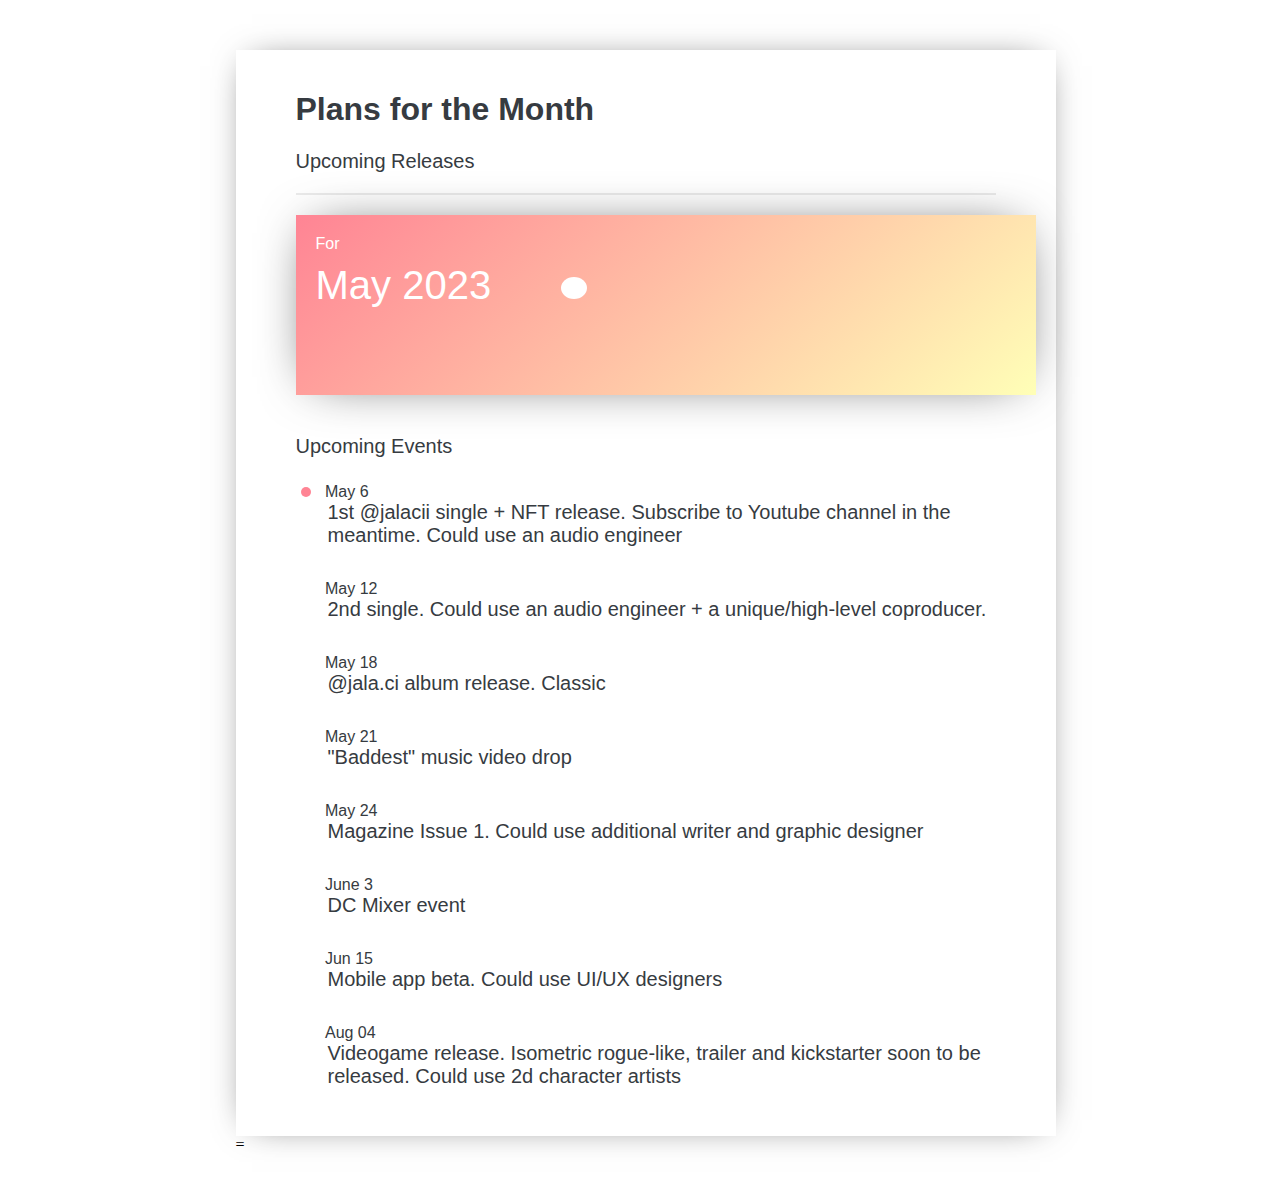
<file: goochiemag.com/calendar.html>
<!DOCTYPE html>
	

<head>
		<meta charset="utf-8">
		<meta name="viewport" content="width=device-width, initial-scale=1">
		<title>Upcoming </title>
		<link rel="stylesheet" type="text/css" href="assets/calendar.css">
	</head>
	<body>
	<div class="container">
  <div class="calendar light">
    <div class="calendar_header">
      <h1 class = "header_title">Plans for the Month</h1>
      <p class="header_copy"> Upcoming Releases</p>
    </div>
    <div class="calendar_plan">
      <div class="cl_plan">
        <div class="cl_title">For</div>
        <div class="cl_copy">May 2023</div>
        <div class="cl_add">
          <i class="fas fa-plus"></i>
        </div>
      </div>
    </div>
    <div class="calendar_events">
      <p class="ce_title">Upcoming Events</p>
      <div class="event_item">
        <div class="ei_Dot dot_active"></div>
        <div class="ei_Title">May 6</div>
        <div class="ei_Copy">1st @jalacii single + NFT release. Subscribe to Youtube channel in the meantime. Could use an audio engineer</div>
      </div>
      <div class="event_item">
        <div class="ei_Dot"></div>
        <div class="ei_Title">May 12</div>
        <div class="ei_Copy">2nd single. Could use an audio engineer + a unique/high-level coproducer.</div>
      </div>
      <div class="event_item">
        <div class="ei_Dot"></div>
        <div class="ei_Title">May 18</div>
        <div class="ei_Copy">@jala.ci album release. Classic <br> </div>
      </div>
      <div class="event_item">
        <div class="ei_Dot"></div>
        <div class="ei_Title">May 21</div>
        <div class="ei_Copy">"Baddest" music video drop</div>
      </div>
      <div class="event_item">
        <div class="ei_Dot"></div>
        <div class="ei_Title">May 24</div>
        <div class="ei_Copy">Magazine Issue 1. Could use additional writer and graphic designer</div>
      </div>
<div class="event_item">
        <div class="ei_Dot"></div>
        <div class="ei_Title">June 3</div>
        <div class="ei_Copy">DC Mixer event</div>
      </div>
<div class="event_item">
        <div class="ei_Dot"></div>
        <div class="ei_Title">Jun 15</div>
        <div class="ei_Copy">Mobile app beta. Could use UI/UX designers</div>
      </div>
<div class="event_item">
        <div class="ei_Dot"></div>
        <div class="ei_Title">Aug 04</div>
        <div class="ei_Copy">Videogame release. Isometric rogue-like, trailer and kickstarter soon to be released. Could use 2d character artists</div>
      </div>
    </div>
  </div>
 </body>
					</html>
			=
</file>
<file: goochiemag.com/assets/calendar.css>
$off_white:#fafafa;
$light_grey:#A39D9E;
*{
  box-sizing:border-box;
}

body{
  background-color: $off_white;
}

.container{
  margin:50px auto;
  width:809px;
}

.light{
  background-color: #fff;
}


.calendar{
  width:700px;
  box-shadow: 0px 0px 35px -16px rgba(0,0,0,0.75);
  font-family: 'Roboto', sans-serif;
  padding: 20px 60px;
  color:#363b41;
  display: inline-block;
}

.calendar_header{
  border-bottom: 2px solid rgba(0, 0, 0, 0.08);
}

.header_copy{
  color:$light_grey;
  font-size:20px;
}
.calendar_plan{
  margin:20px 0 40px;
}
.cl_plan{
  width:100%;
  height: 140px;
  background-image: linear-gradient(-222deg, #FF8494, #ffFFb7);
  box-shadow: 0px 0px 52px -18px rgba(0, 0, 0, 0.75);
  padding:20px;
  color:#fff;
}
.cl_title{
  
}
.cl_copy{
  font-size:40px;
  margin: 10px 0;
  display: inline-block;
}

.cl_add{
  display: inline-block;
  width: 0px;
  height:0px;
  border-radius:50%;
  background-color: #fff;
  cursor: pointer;
  margin:0 0 0 65px;
  color:#c2c2c2;
  padding: 11px 13px;
}
.calendar_events{
  color:$light_grey;
}
.ce_title{
  font-size:20px;
}

.event_item{
  margin: 18px 0;
  padding:5px;
border-bottom: 5px solid transparent;
  cursor: pointer;
  &:hover{
    background-image: linear-gradient(-222deg, #FF8494, #ffa9b7);
    box-shadow: 0px 0px 52px -18px rgba(0, 0, 0, 0.75);
    .ei_Dot{
      background-color: #fff;
    }
    .ei_Copy,.ei_Title{
      color:#fff;
    }
  }
}

.ei_Dot,.ei_Title{
  display:inline-block;
}

.ei_Dot{
  border-radius:50%;
  width:10px;
  height: 10px;
  background-color: $light_grey;
  box-shadow: 0px 0px 52px -18px rgba(0, 0, 0, 0.75);
}
.dot_active{
  background-color: #FF8494;
}

.ei_Title{
  margin-left:10px;
  color:#363b41;
}

.ei_Copy{
  font-size:20px;
  margin-left:27px;
}




}
</file>
